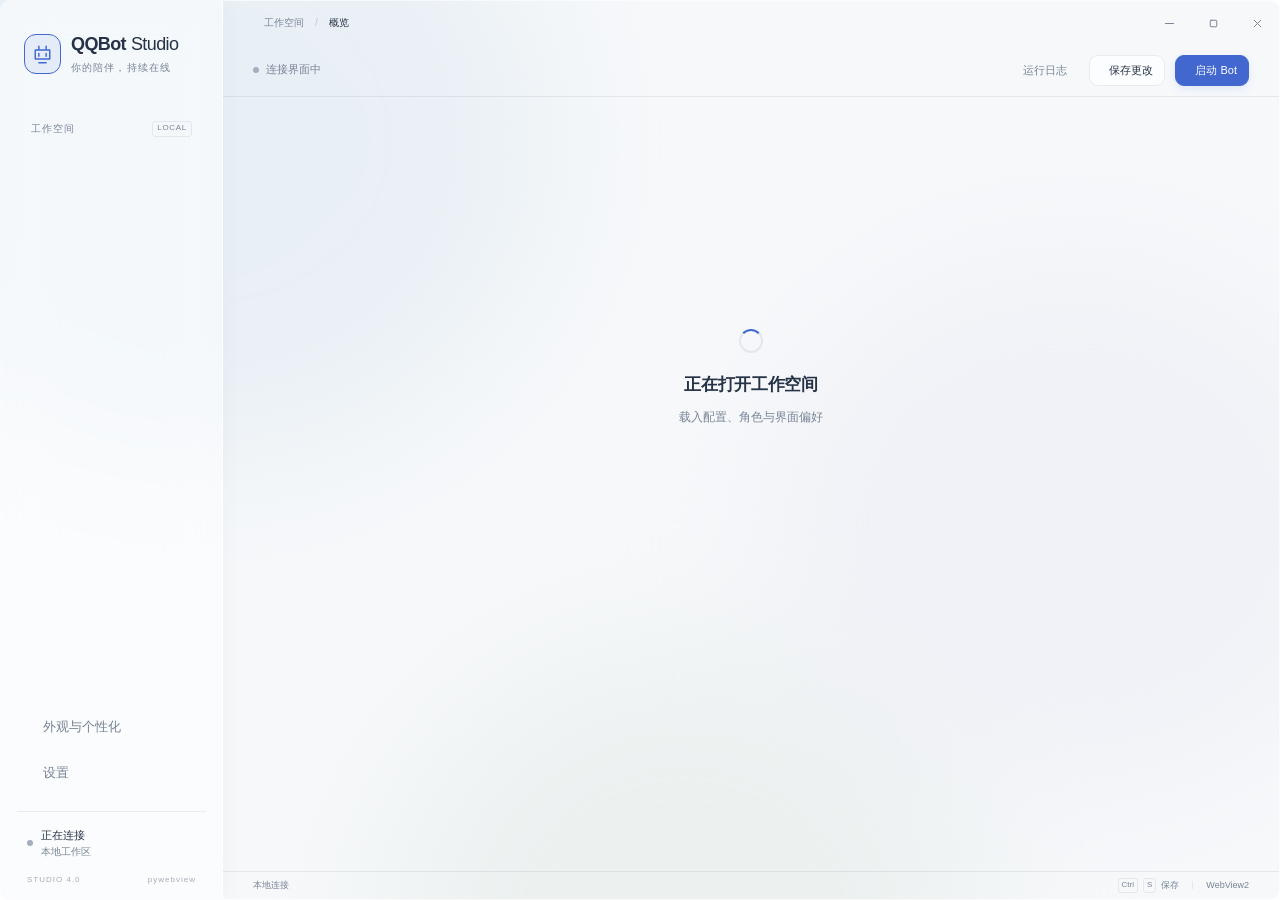
<file: ui/web/index.html>
<!doctype html>
<html lang="zh-CN" data-theme="light">
  <head>
    <meta charset="utf-8" />
    <meta name="viewport" content="width=device-width, initial-scale=1" />
    <meta
      http-equiv="Content-Security-Policy"
      content="default-src 'self' data: blob:; script-src 'self' 'unsafe-eval' 'unsafe-inline'; style-src 'self' 'unsafe-inline'; img-src 'self' data: blob:; connect-src 'self'; object-src 'none'; frame-src 'none'; base-uri 'self'"
    />
    <title>QQBot Studio</title>
    <link rel="stylesheet" href="studio.css?v=20261117-speech-settings" />
    <script defer src="voice_training.js?v=20261117-speech-settings"></script>
    <script defer src="broadcast.js?v=20261117-speech-settings"></script>
    <script defer src="conversations.js?v=20261117-speech-settings"></script>
    <script defer src="studio.js?v=20261117-speech-settings"></script>
  </head>
  <body>
    <div class="ambient ambient-one" aria-hidden="true"></div>
    <div class="ambient ambient-two" aria-hidden="true"></div>
    <div class="ambient ambient-three" aria-hidden="true"></div>
    <div class="shell">
      <aside class="sidebar glass">
        <div class="brand pywebview-drag-region">
          <div class="brand-mark" aria-hidden="true">
            <svg viewBox="0 0 32 32">
              <path d="M8 11h16v10H8zM12 7v4m8-4v4M12 15v3m8-3v3M12 25h8" />
            </svg>
          </div>
          <div>
            <strong>QQBot<span>Studio</span></strong
            ><small>你的陪伴，持续在线</small>
          </div>
        </div>
        <div class="workspace-label">工作空间 <span>LOCAL</span></div>
        <nav id="navigation" aria-label="主导航"></nav>
        <div class="sidebar-bottom">
          <button class="nav-item" data-page="appearance">
            <span data-icon="palette"></span><span>外观与个性化</span>
          </button>
          <button class="nav-item" data-page="settings">
            <span data-icon="settings"></span><span>设置</span>
          </button>
          <div class="workspace-card">
            <span class="status-dot"></span>
            <div>
              <strong id="side-status">正在连接</strong
              ><small id="workspace-name">本地工作区</small>
            </div>
            <button
              class="icon-button"
              data-action="reload"
              title="重新载入配置"
              aria-label="重新载入配置"
            >
              <span data-icon="refresh"></span>
            </button>
          </div>
          <div class="sidebar-foot">
            <span>STUDIO 4.0</span><span>pywebview</span>
          </div>
        </div>
      </aside>
      <div class="main-shell">
        <header class="titlebar pywebview-drag-region">
          <div class="breadcrumb">
            <span data-icon="grid"></span><span>工作空间</span
            ><span class="slash">/</span><strong id="breadcrumb">概览</strong>
          </div>
          <div class="window-controls">
            <button data-window="minimize" aria-label="最小化" title="最小化">
              <svg viewBox="0 0 16 16"><path d="M3 8h10" /></svg></button
            ><button
              data-window="maximize"
              aria-label="最大化或还原"
              title="最大化或还原"
            >
              <svg viewBox="0 0 16 16">
                <rect x="4" y="4" width="8" height="8" rx="1" />
              </svg></button
            ><button
              class="window-close"
              data-window="close"
              aria-label="关闭"
              title="关闭"
            >
              <svg viewBox="0 0 16 16"><path d="m4 4 8 8M12 4l-8 8" /></svg>
            </button>
          </div>
        </header>
        <div class="toolbar">
          <div class="connection-pill">
            <span class="status-dot"></span
            ><span id="top-status">连接界面中</span>
          </div>
          <div class="toolbar-actions">
            <span id="dirty-indicator" hidden>有未保存的更改</span
            ><button class="button small ghost" data-page="logs">
              <span data-icon="terminal"></span>运行日志</button
            ><button
              class="button small"
              id="save-global"
              data-action="save-config"
            >
              <span data-icon="check"></span>保存更改</button
            ><button
              class="button small primary"
              id="start-button"
              data-action="start"
            >
              <span data-icon="play"></span>启动 Bot
            </button>
          </div>
        </div>
        <main id="main-content" tabindex="-1">
          <div class="loading">
            <div class="loader"></div>
            <h2>正在打开工作空间</h2>
            <p>载入配置、角色与界面偏好</p>
          </div>
        </main>
        <footer class="statusbar">
          <span id="footer-state">本地连接</span
          ><span
            ><kbd>Ctrl</kbd> <kbd>S</kbd> 保存 <i></i
            ><span id="footer-engine">WebView2</span></span
          >
        </footer>
      </div>
    </div>
    <div id="toast-region" aria-live="polite"></div>
    <dialog id="dialog">
      <form method="dialog">
        <div id="dialog-body"></div>
        <div class="dialog-actions">
          <button class="button" value="cancel">取消</button
          ><button class="button primary" id="dialog-confirm" value="confirm">
            确定
          </button>
        </div>
      </form>
    </dialog>
  </body>
</html>
</file>
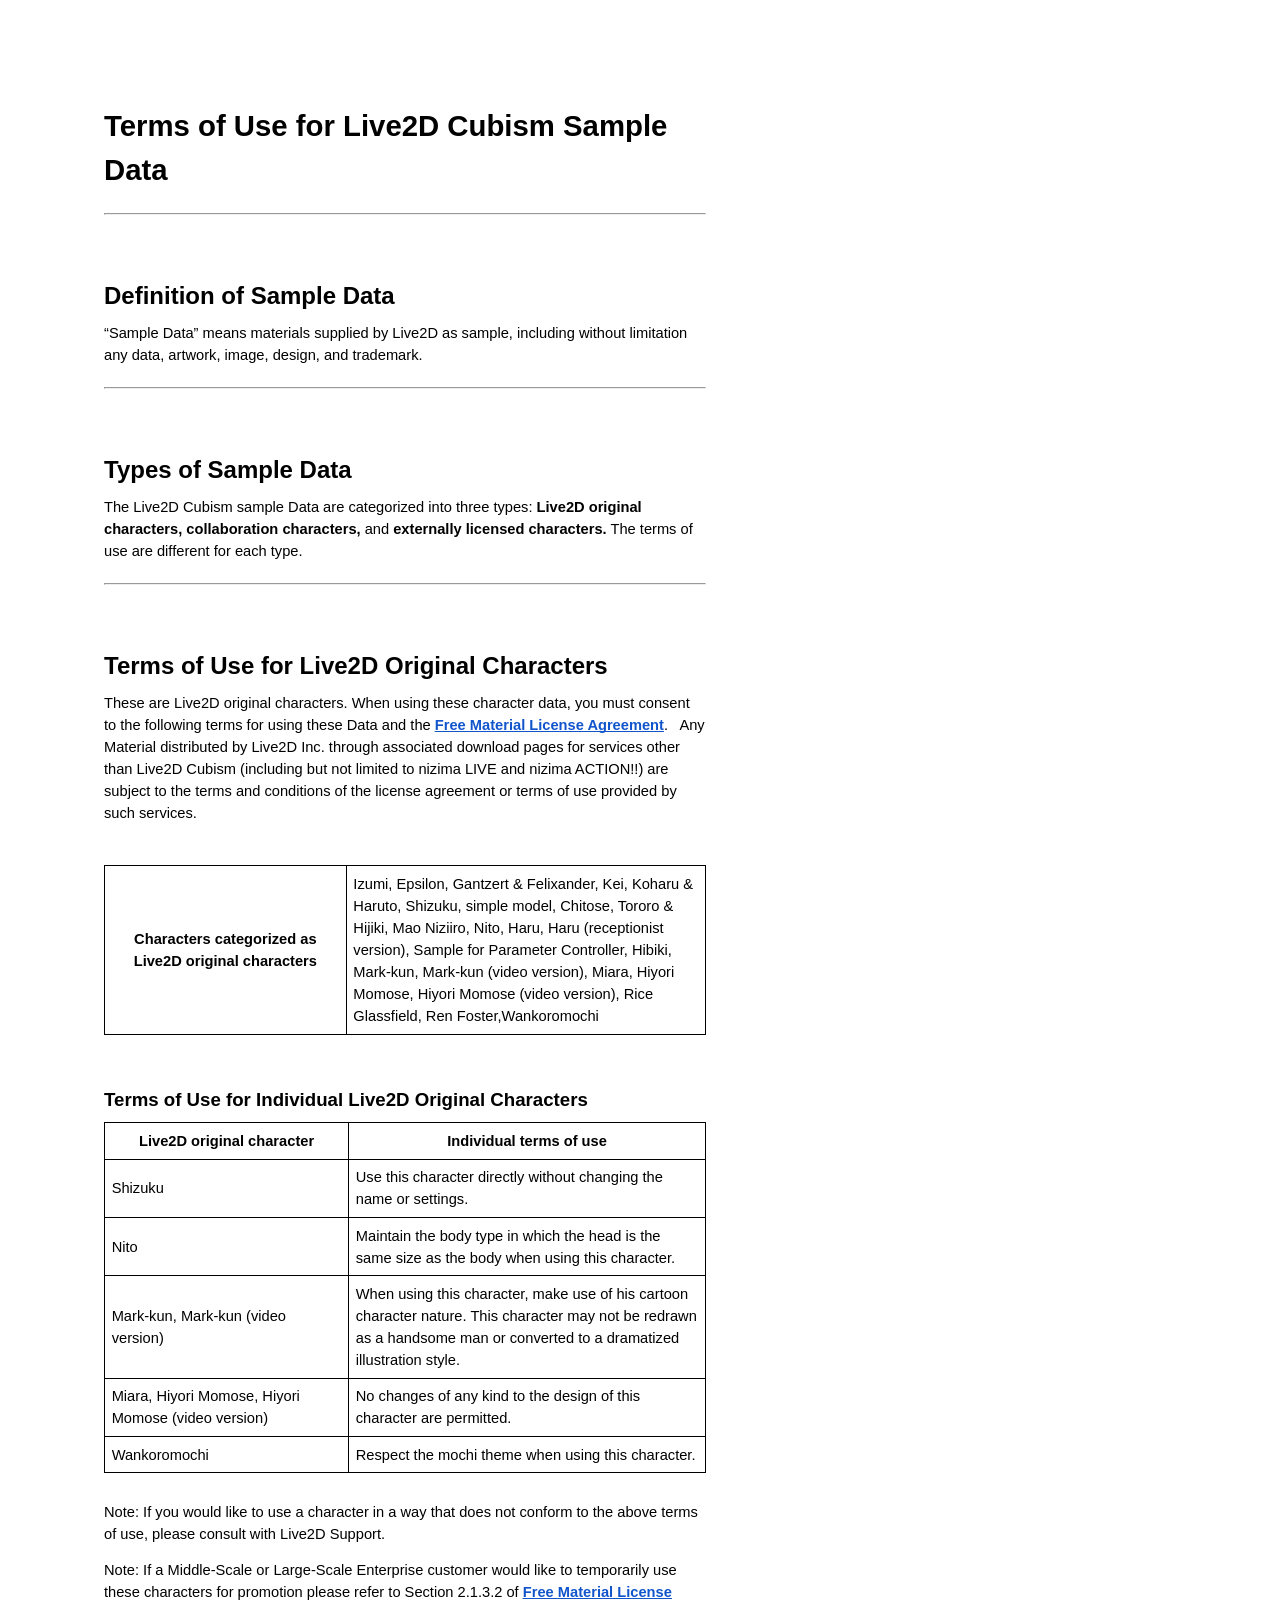
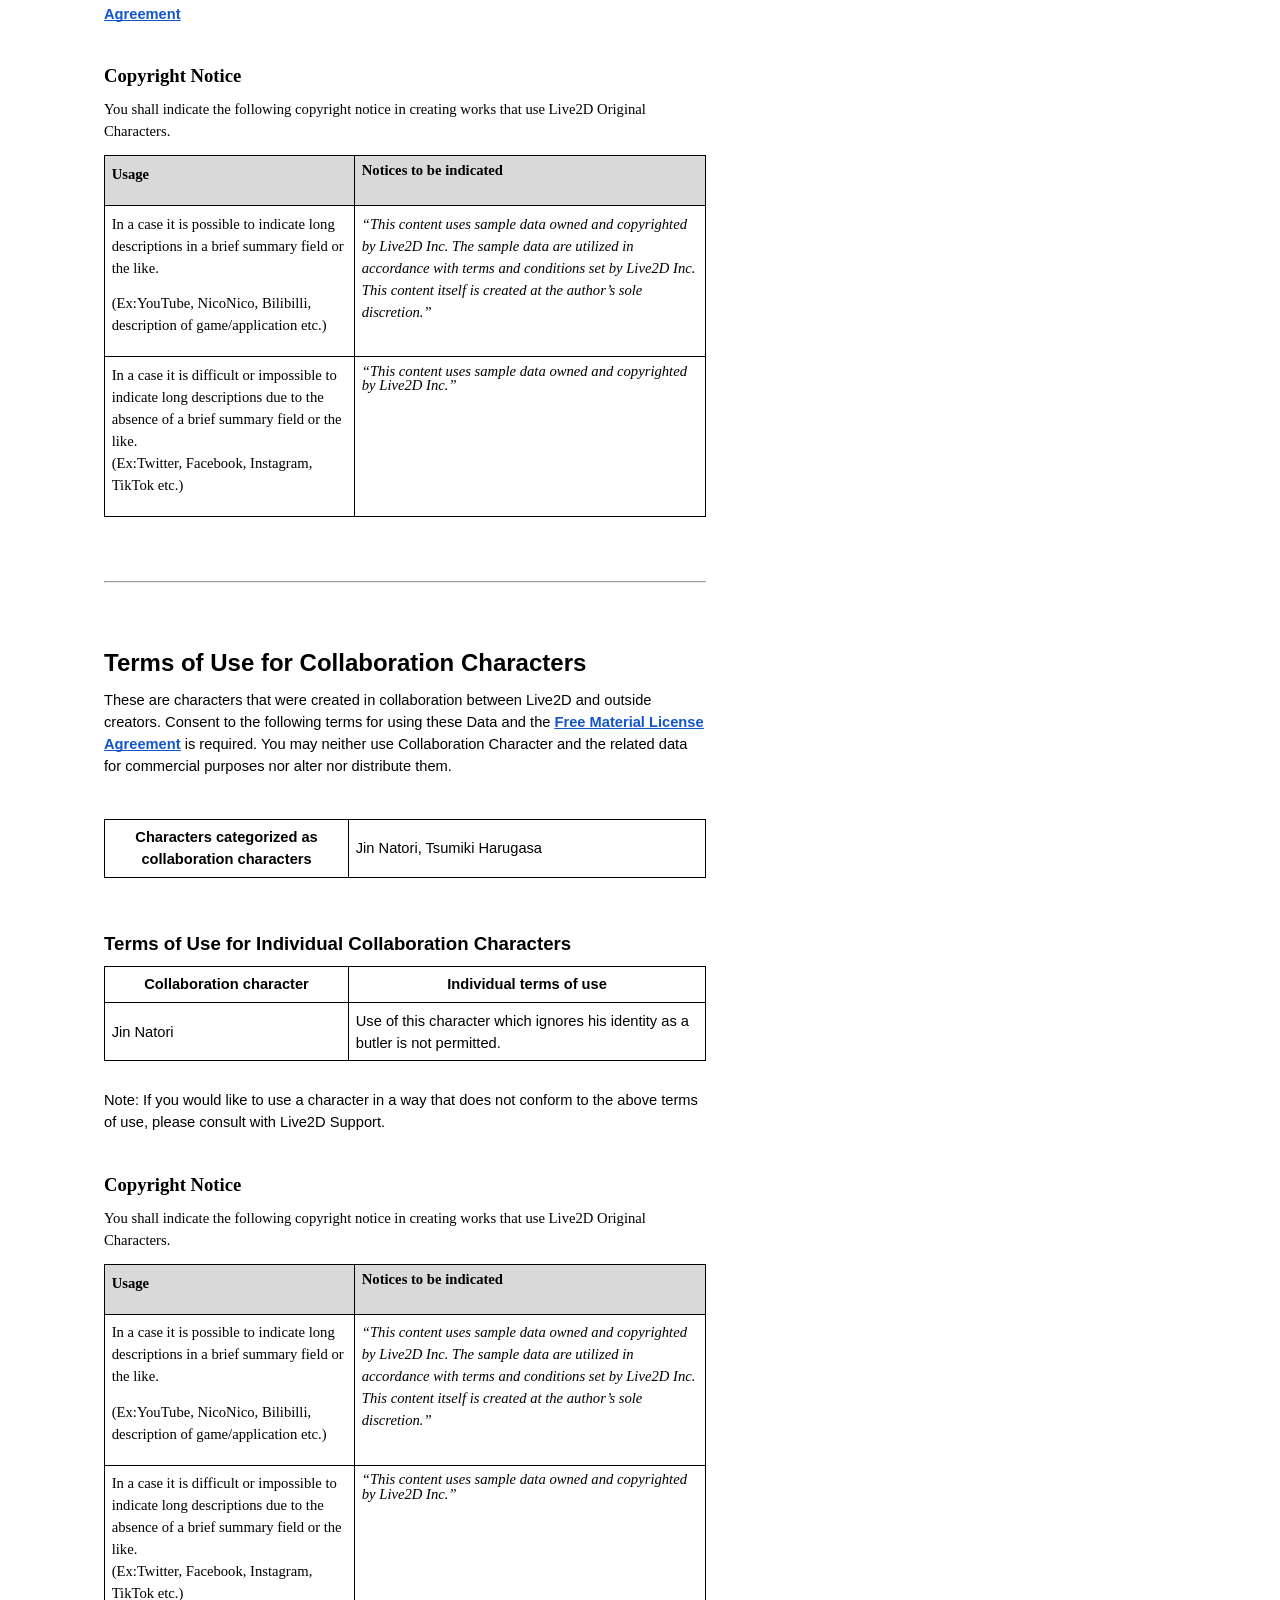
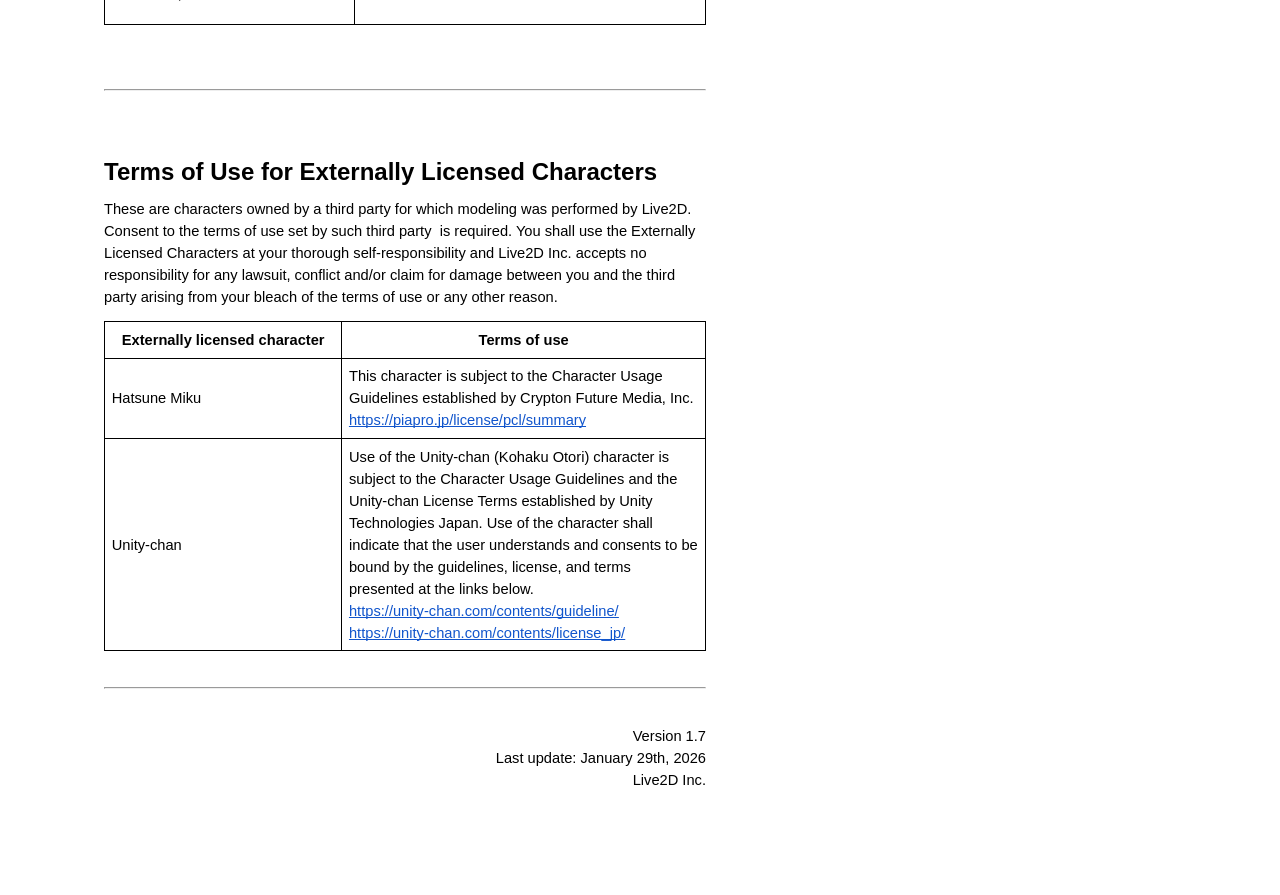
<file: ui/web/vtuber_assets/licenses/Live2D-Sample-Model-Terms.html>
<html><head><meta content="text/html; charset=UTF-8" http-equiv="content-type"><style type="text/css">ol{margin:0;padding:0}table td,table th{padding:0}.c20{border-right-style:solid;padding:5pt 5pt 5pt 5pt;border-bottom-color:#000000;border-top-width:1pt;border-right-width:1pt;border-left-color:#000000;vertical-align:top;border-right-color:#000000;border-left-width:1pt;border-top-style:solid;background-color:#d9d9d9;border-left-style:solid;border-bottom-width:1pt;width:266.2pt;border-top-color:#000000;border-bottom-style:solid}.c34{border-right-style:solid;padding:5pt 5pt 5pt 5pt;border-bottom-color:#000000;border-top-width:1pt;border-right-width:1pt;border-left-color:#000000;vertical-align:top;border-right-color:#000000;border-left-width:1pt;border-top-style:solid;border-left-style:solid;border-bottom-width:1pt;width:270.8pt;border-top-color:#000000;border-bottom-style:solid}.c4{border-right-style:solid;padding:5pt 5pt 5pt 5pt;border-bottom-color:#000000;border-top-width:1pt;border-right-width:1pt;border-left-color:#000000;vertical-align:middle;border-right-color:#000000;border-left-width:1pt;border-top-style:solid;border-left-style:solid;border-bottom-width:1pt;width:179.2pt;border-top-color:#000000;border-bottom-style:solid}.c14{border-right-style:solid;padding:5pt 5pt 5pt 5pt;border-bottom-color:#000000;border-top-width:1pt;border-right-width:1pt;border-left-color:#000000;vertical-align:middle;border-right-color:#000000;border-left-width:1pt;border-top-style:solid;border-left-style:solid;border-bottom-width:1pt;width:270.8pt;border-top-color:#000000;border-bottom-style:solid}.c27{border-right-style:solid;padding:5pt 5pt 5pt 5pt;border-bottom-color:#000000;border-top-width:1pt;border-right-width:1pt;border-left-color:#000000;vertical-align:top;border-right-color:#000000;border-left-width:1pt;border-top-style:solid;border-left-style:solid;border-bottom-width:1pt;width:183.8pt;border-top-color:#000000;border-bottom-style:solid}.c24{border-right-style:solid;padding:5pt 5pt 5pt 5pt;border-bottom-color:#000000;border-top-width:1pt;border-right-width:1pt;border-left-color:#000000;vertical-align:top;border-right-color:#000000;border-left-width:1pt;border-top-style:solid;border-left-style:solid;border-bottom-width:1pt;width:266.2pt;border-top-color:#000000;border-bottom-style:solid}.c6{color:#000000;font-weight:400;text-decoration:none;vertical-align:baseline;font-size:11pt;font-family:"Arial";font-style:normal}.c2{padding-top:0pt;padding-bottom:10pt;line-height:1.5;orphans:2;widows:2;text-align:left;height:11pt}.c8{color:#000000;font-weight:700;text-decoration:none;vertical-align:baseline;font-size:18pt;font-family:"Arial";font-style:normal}.c26{color:#000000;font-weight:700;text-decoration:none;vertical-align:baseline;font-size:22pt;font-family:"Arial";font-style:normal}.c18{padding-top:18pt;padding-bottom:6pt;line-height:1.5;page-break-after:avoid;orphans:2;widows:2;text-align:left}.c9{color:#000000;font-weight:700;text-decoration:none;vertical-align:baseline;font-size:14pt;font-family:"Meiryo";font-style:normal}.c17{padding-top:20pt;padding-bottom:6pt;line-height:1.5;page-break-after:avoid;orphans:2;widows:2;text-align:left}.c5{color:#000000;font-weight:400;text-decoration:none;vertical-align:baseline;font-size:11pt;font-family:"Meiryo";font-style:normal}.c3{color:#000000;font-weight:700;text-decoration:none;vertical-align:baseline;font-size:11pt;font-family:"Arial";font-style:normal}.c21{color:#000000;font-weight:400;text-decoration:none;vertical-align:baseline;font-size:11pt;font-family:"Meiryo";font-style:italic}.c25{color:#000000;font-weight:700;text-decoration:none;vertical-align:baseline;font-size:14pt;font-family:"Arial";font-style:normal}.c7{padding-top:0pt;padding-bottom:0pt;line-height:1.5;orphans:2;widows:2;text-align:center}.c30{color:#000000;text-decoration:none;vertical-align:baseline;font-size:11pt;font-family:"Meiryo";font-style:normal}.c33{padding-top:0pt;padding-bottom:0pt;line-height:1.5;orphans:2;widows:2;text-align:right}.c1{padding-top:0pt;padding-bottom:0pt;line-height:1.5;orphans:2;widows:2;text-align:left}.c13{padding-top:0pt;padding-bottom:10pt;line-height:1.5;orphans:2;widows:2;text-align:left}.c10{padding-top:0pt;padding-bottom:10pt;line-height:1.0;orphans:2;widows:2;text-align:left}.c28{padding-top:0pt;padding-bottom:0pt;line-height:1.0;text-align:left}.c19{text-decoration-skip-ink:none;-webkit-text-decoration-skip:none;color:#1155cc;text-decoration:underline}.c0{border-spacing:0;border-collapse:collapse;margin-right:auto}.c36{background-color:#ffffff;max-width:451.5pt;padding:72pt 72pt 72pt 72pt}.c32{color:#000000;font-size:18pt}.c22{color:inherit;text-decoration:inherit}.c12{height:92.2pt}.c35{page-break-after:avoid}.c31{background-color:#d9d9d9}.c11{height:11pt}.c16{height:79.5pt}.c29{font-weight:700}.c23{height:0pt}.c15{height:26.7pt}.title{padding-top:0pt;color:#17365d;font-size:26pt;padding-bottom:15pt;font-family:"Arial";line-height:1.1500000000000001;orphans:2;widows:2;text-align:left}.subtitle{padding-top:0pt;color:#4f81bd;font-size:12pt;padding-bottom:10pt;font-family:"Arial";line-height:1.1500000000000001;font-style:italic;orphans:2;widows:2;text-align:left}li{color:#000000;font-size:11pt;font-family:"Arial"}p{margin:0;color:#000000;font-size:11pt;font-family:"Arial"}h1{padding-top:24pt;color:#345a8a;font-weight:700;font-size:16pt;padding-bottom:10pt;font-family:"Arial";line-height:1.1500000000000001;orphans:2;widows:2;text-align:left}h2{padding-top:10pt;color:#4f81bd;font-weight:700;font-size:13pt;padding-bottom:10pt;font-family:"Arial";line-height:1.1500000000000001;orphans:2;widows:2;text-align:left}h3{padding-top:10pt;color:#4f81bd;font-weight:700;font-size:12pt;padding-bottom:10pt;font-family:"Arial";line-height:1.1500000000000001;orphans:2;widows:2;text-align:left}h4{padding-top:14pt;color:#666666;font-size:12pt;padding-bottom:4pt;font-family:"Arial";line-height:1.1500000000000001;page-break-after:avoid;orphans:2;widows:2;text-align:left}h5{padding-top:12pt;color:#666666;font-size:11pt;padding-bottom:4pt;font-family:"Arial";line-height:1.1500000000000001;page-break-after:avoid;orphans:2;widows:2;text-align:left}h6{padding-top:12pt;color:#666666;font-size:11pt;padding-bottom:4pt;font-family:"Arial";line-height:1.1500000000000001;page-break-after:avoid;font-style:italic;orphans:2;widows:2;text-align:left}</style></head><body class="c36 doc-content"><p class="c13 c35" id="h.gjdgxs"><span class="c26">Terms of Use for Live2D Cubism Sample Data</span></p><hr><p class="c2"><span class="c6"></span></p><p class="c17" id="h.30j0zll"><span class="c8">Definition of Sample Data</span></p><p class="c13"><span class="c6">&ldquo;Sample Data&rdquo; means materials supplied by Live2D as sample, including without limitation any data, artwork, image, design, and trademark.</span></p><hr><p class="c2"><span class="c6"></span></p><p class="c17" id="h.1fob9te"><span class="c8">Types of Sample Data</span></p><p class="c13"><span>The Live2D Cubism sample Data are categorized into three types: </span><span class="c29">Live2D original characters, collaboration characters,</span><span>&nbsp;and </span><span class="c29">externally licensed characters.</span><span class="c6">&nbsp;The terms of use are different for each type.</span></p><hr><p class="c2"><span class="c6"></span></p><p class="c17" id="h.3znysh7"><span class="c29 c32">Terms of Use for Live2D Original Characters</span></p><p class="c13"><span>These are Live2D original characters. When using these character data, you must consent to the following terms for using these Data and the </span><span class="c19 c29"><a class="c22" href="https://www.google.com/url?q=https://www.live2d.jp/en/terms/live2d-free-material-license-agreement/&amp;sa=D&amp;source=editors&amp;ust=1770024520905673&amp;usg=AOvVaw0oKbka5jDAQLIIzzH-Bt4-">Free Material License Agreement</a></span><span class="c6">. &nbsp; Any Material distributed by Live2D Inc. through associated download pages for services other than Live2D Cubism (including but not limited to nizima LIVE and nizima ACTION!!) are subject to the terms and conditions of the license agreement or terms of use provided by such services.</span></p><p class="c2"><span class="c6"></span></p><table class="c0"><tr class="c23"><td class="c4" colspan="1" rowspan="1"><p class="c7"><span class="c3">Characters categorized as Live2D original characters</span></p></td><td class="c34" colspan="1" rowspan="1"><p class="c1"><span class="c6">Izumi, Epsilon, Gantzert &amp; Felixander, Kei, Koharu &amp; Haruto, Shizuku, simple model, Chitose, Tororo &amp; Hijiki, Mao Niziiro, Nito, Haru, Haru (receptionist version), Sample for Parameter Controller, Hibiki, Mark-kun, Mark-kun (video version), Miara, Hiyori Momose, Hiyori Momose (video version), Rice Glassfield, Ren Foster,Wankoromochi</span></p></td></tr></table><p class="c2"><span class="c6"></span></p><p class="c18" id="h.2et92p0"><span class="c25">Terms of Use for Individual Live2D Original Characters</span></p><table class="c0"><tr class="c23"><td class="c4" colspan="1" rowspan="1"><p class="c7"><span class="c3">Live2D original character</span></p></td><td class="c14" colspan="1" rowspan="1"><p class="c7"><span class="c3">Individual terms of use</span></p></td></tr><tr class="c23"><td class="c4" colspan="1" rowspan="1"><p class="c1"><span class="c6">Shizuku</span></p></td><td class="c14" colspan="1" rowspan="1"><p class="c1"><span class="c6">Use this character directly without changing the name or settings.</span></p></td></tr><tr class="c23"><td class="c4" colspan="1" rowspan="1"><p class="c1"><span class="c6">Nito</span></p></td><td class="c14" colspan="1" rowspan="1"><p class="c1"><span class="c6">Maintain the body type in which the head is the same size as the body when using this character.</span></p></td></tr><tr class="c23"><td class="c4" colspan="1" rowspan="1"><p class="c1"><span class="c6">Mark-kun, Mark-kun (video version)</span></p></td><td class="c14" colspan="1" rowspan="1"><p class="c1"><span class="c6">When using this character, make use of his cartoon character nature. This character may not be redrawn as a handsome man or converted to a dramatized illustration style.</span></p></td></tr><tr class="c23"><td class="c4" colspan="1" rowspan="1"><p class="c1"><span class="c6">Miara, Hiyori Momose, Hiyori Momose (video version)</span></p></td><td class="c14" colspan="1" rowspan="1"><p class="c1"><span class="c6">No changes of any kind to the design of this character are permitted.</span></p></td></tr><tr class="c23"><td class="c4" colspan="1" rowspan="1"><p class="c1"><span class="c6">Wankoromochi</span></p></td><td class="c14" colspan="1" rowspan="1"><p class="c1"><span class="c6">Respect the mochi theme when using this character.</span></p></td></tr></table><p class="c2"><span class="c6"></span></p><p class="c13"><span class="c6">Note: If you would like to use a character in a way that does not conform to the above terms of use, please consult with Live2D Support.</span></p><p class="c13"><span>Note: If a Middle-Scale or Large-Scale Enterprise customer would like to temporarily use these characters for promotion please refer to Section 2.1.3.2 of </span><span class="c19 c29"><a class="c22" href="https://www.google.com/url?q=https://www.live2d.jp/en/terms/live2d-free-material-license-agreement/&amp;sa=D&amp;source=editors&amp;ust=1770024520910600&amp;usg=AOvVaw0aIrp2dmFhd-8FL8nOupbZ">Free Material License Agreement</a></span></p><p class="c18"><span class="c9">Copyright Notice</span></p><p class="c13"><span class="c5">You shall indicate the following copyright notice in creating works that use Live2D Original Characters.</span></p><table class="c0"><tr class="c15"><td class="c27 c31" colspan="1" rowspan="1"><p class="c13"><span class="c30 c29">Usage</span></p></td><td class="c20" colspan="1" rowspan="1"><p class="c28"><span class="c30 c29">Notices to be indicated</span></p></td></tr><tr class="c12"><td class="c27" colspan="1" rowspan="1"><p class="c13"><span class="c5">In a case it is possible to indicate long descriptions in a brief summary field or the like.</span></p><p class="c13"><span class="c5">(Ex:YouTube, NicoNico, Bilibilli, description of game/application etc.)</span></p></td><td class="c24" colspan="1" rowspan="1"><p class="c13"><span class="c21">&ldquo;This content uses sample data owned and copyrighted by Live2D Inc. The sample data are utilized in accordance with terms and conditions set by Live2D Inc. This content itself is created at the author&rsquo;s sole discretion.&rdquo;</span></p></td></tr><tr class="c16"><td class="c27" colspan="1" rowspan="1"><p class="c13"><span class="c5">In a case it is difficult or impossible to indicate long descriptions due to the absence of a brief summary field or the like.<br>(Ex:Twitter, Facebook, Instagram, TikTok etc.)</span></p></td><td class="c24" colspan="1" rowspan="1"><p class="c10"><span class="c21">&ldquo;This content uses sample data owned and copyrighted by Live2D Inc.&rdquo;</span></p><p class="c10 c11"><span class="c21"></span></p></td></tr></table><p class="c2"><span class="c5"></span></p><p class="c2"><span class="c6"></span></p><hr><p class="c2"><span class="c6"></span></p><p class="c17" id="h.tyjcwt"><span class="c8">Terms of Use for Collaboration Characters</span></p><p class="c13"><span>These are characters that were created in collaboration between Live2D and outside creators. Consent to the following terms for using these Data and the </span><span class="c19 c29"><a class="c22" href="https://www.google.com/url?q=https://www.live2d.jp/en/terms/live2d-free-material-license-agreement/&amp;sa=D&amp;source=editors&amp;ust=1770024520913762&amp;usg=AOvVaw0viPZbAoqJVR3WF-fZrMZl">Free Material License Agreement</a></span><span class="c6">&nbsp;is required. You may neither use Collaboration Character and the related data for commercial purposes nor alter nor distribute them.</span></p><p class="c2"><span class="c6"></span></p><table class="c0"><tr class="c23"><td class="c4" colspan="1" rowspan="1"><p class="c7"><span class="c3">Characters categorized as collaboration characters</span></p></td><td class="c14" colspan="1" rowspan="1"><p class="c1"><span class="c6">Jin Natori, Tsumiki Harugasa</span></p></td></tr></table><p class="c2"><span class="c6"></span></p><p class="c18" id="h.3dy6vkm"><span class="c25">Terms of Use for Individual Collaboration Characters</span></p><table class="c0"><tr class="c23"><td class="c4" colspan="1" rowspan="1"><p class="c7"><span class="c3">Collaboration character</span></p></td><td class="c14" colspan="1" rowspan="1"><p class="c7"><span class="c3">Individual terms of use</span></p></td></tr><tr class="c23"><td class="c4" colspan="1" rowspan="1"><p class="c1"><span>Jin Natori</span></p></td><td class="c14" colspan="1" rowspan="1"><p class="c1"><span class="c6">Use of this character which ignores his identity as a butler is not permitted.</span></p></td></tr></table><p class="c2"><span class="c6"></span></p><p class="c13"><span class="c6">Note: If you would like to use a character in a way that does not conform to the above terms of use, please consult with Live2D Support.</span></p><p class="c18"><span class="c9">Copyright Notice</span></p><p class="c13"><span class="c5">You shall indicate the following copyright notice in creating works that use Live2D Original Characters.</span></p><table class="c0"><tr class="c15"><td class="c27 c31" colspan="1" rowspan="1"><p class="c13"><span class="c29 c30">Usage</span></p></td><td class="c20" colspan="1" rowspan="1"><p class="c28"><span class="c30 c29">Notices to be indicated</span></p></td></tr><tr class="c12"><td class="c27" colspan="1" rowspan="1"><p class="c13"><span class="c5">In a case it is possible to indicate long descriptions in a brief summary field or the like.</span></p><p class="c13"><span class="c5">(Ex:YouTube, NicoNico, Bilibilli, description of game/application etc.)</span></p></td><td class="c24" colspan="1" rowspan="1"><p class="c13"><span class="c21">&ldquo;This content uses sample data owned and copyrighted by Live2D Inc. The sample data are utilized in accordance with terms and conditions set by Live2D Inc. This content itself is created at the author&rsquo;s sole discretion.&rdquo;</span></p></td></tr><tr class="c16"><td class="c27" colspan="1" rowspan="1"><p class="c13"><span class="c5">In a case it is difficult or impossible to indicate long descriptions due to the absence of a brief summary field or the like.<br>(Ex:Twitter, Facebook, Instagram, TikTok etc.)</span></p></td><td class="c24" colspan="1" rowspan="1"><p class="c10"><span class="c21">&ldquo;This content uses sample data owned and copyrighted by Live2D Inc.&rdquo;</span></p><p class="c10 c11"><span class="c21"></span></p></td></tr></table><p class="c2"><span class="c5"></span></p><p class="c2"><span class="c6"></span></p><hr><p class="c2"><span class="c6"></span></p><p class="c17" id="h.1t3h5sf"><span class="c8">Terms of Use for Externally Licensed Characters</span></p><p class="c13"><span class="c6">These are characters owned by a third party for which modeling was performed by Live2D. Consent to the terms of use set by such third party &nbsp;is required. You shall use the Externally Licensed Characters at your thorough self-responsibility and Live2D Inc. accepts no responsibility for any lawsuit, conflict and/or claim for damage between you and the third party arising from your bleach of the terms of use or any other reason.</span></p><table class="c0"><tr class="c23"><td class="c4" colspan="1" rowspan="1"><p class="c7"><span class="c3">Externally licensed character</span></p></td><td class="c14" colspan="1" rowspan="1"><p class="c7"><span class="c3">Terms of use</span></p></td></tr><tr class="c23"><td class="c4" colspan="1" rowspan="1"><p class="c1"><span class="c6">Hatsune Miku</span></p></td><td class="c14" colspan="1" rowspan="1"><p class="c1"><span class="c6">This character is subject to the Character Usage Guidelines established by Crypton Future Media, Inc.</span></p><p class="c1"><span class="c19"><a class="c22" href="https://www.google.com/url?q=https://piapro.jp/license/pcl/summary&amp;sa=D&amp;source=editors&amp;ust=1770024520919781&amp;usg=AOvVaw0iWA2vs6LjnkVBbeVO4ymP">https://piapro.jp/license/pcl/summary</a></span></p></td></tr><tr class="c23"><td class="c4" colspan="1" rowspan="1"><p class="c1"><span class="c6">Unity-chan</span></p></td><td class="c14" colspan="1" rowspan="1"><p class="c1"><span class="c6">Use of the Unity-chan (Kohaku Otori) character is subject to the Character Usage Guidelines and the Unity-chan License Terms established by Unity Technologies Japan. Use of the character shall indicate that the user understands and consents to be bound by the guidelines, license, and terms presented at the links below.</span></p><p class="c1"><span class="c19"><a class="c22" href="https://www.google.com/url?q=https://unity-chan.com/contents/guideline/&amp;sa=D&amp;source=editors&amp;ust=1770024520920776&amp;usg=AOvVaw1kOyUUEW5lVTY8-aaqdnMH">https://unity-chan.com/contents/guideline/</a></span></p><p class="c1"><span class="c19"><a class="c22" href="https://www.google.com/url?q=https://unity-chan.com/contents/license_jp/&amp;sa=D&amp;source=editors&amp;ust=1770024520921088&amp;usg=AOvVaw2clyDug8UMhgoRgYSeM7SU">https://unity-chan.com/contents/license_jp/</a></span></p></td></tr></table><p class="c2"><span class="c6"></span></p><hr><p class="c2"><span class="c6"></span></p><p class="c33"><span class="c6">Version 1.7</span></p><p class="c33"><span class="c6">Last update: January 29th, 2026</span></p><p class="c33"><span class="c6">Live2D Inc.</span></p></body></html>
</file>
<file: ui/web/studio.css>
@charset "UTF-8";
.voice-preview audio {
  width: 100%;
  border-radius: 12px;
}
.voice-transcript {
  white-space: pre-wrap;
  overflow-wrap: anywhere;
  line-height: 1.9;
  font: inherit;
  color: var(--muted);
}
.voice-path {
  max-width: 250px;
  overflow-wrap: anywhere;
  font-size: 0.8rem;
}
:root {
  color-scheme: light;
  --accent: #4268cf;
  --accent-rgb: 66, 104, 207;
  --bg: #eef1f5;
  --ink: #263245;
  --muted: #788495;
  --line: rgba(73, 91, 120, 0.1);
  --surface: 255, 255, 255;
  --panel: rgba(var(--surface), var(--density, 0.78));
  --inset: #f2f4f8;
  --shadow: 0 5px 24px rgba(47, 63, 89, 0.035);
  --radius: 18px;
  --font-size: 14px;
  --blur: 24px;
  --density: 0.78;
  --soft-accent: rgba(var(--accent-rgb), 0.085);
}
* {
  box-sizing: border-box;
}
html,
body {
  margin: 0;
  height: 100%;
  overflow: hidden;
  background: transparent;
}
body {
  font-family:
    "Segoe UI Variable", "Microsoft YaHei UI", "Microsoft YaHei", sans-serif;
  font-size: var(--font-size);
  color: var(--ink);
  line-height: 1.6;
  -webkit-font-smoothing: antialiased;
}
button,
input,
textarea,
select {
  font: inherit;
}
button {
  cursor: pointer;
}
button,
input,
textarea,
select,
a {
  -webkit-app-region: no-drag;
}
button {
  color: inherit;
}
button:disabled {
  opacity: 0.45;
  cursor: not-allowed;
}
button:focus-visible,
a:focus-visible,
input:focus-visible,
textarea:focus-visible,
select:focus-visible {
  outline: 3px solid rgba(var(--accent-rgb), 0.28);
  outline-offset: 3px;
}
input,
textarea,
select {
  min-width: 0;
  max-width: 100%;
  border: 1px solid var(--line);
  border-radius: 9px;
  background: rgba(var(--surface), 0.6);
  color: var(--ink);
  padding: 9px 12px;
  transition:
    border-color 0.15s,
    box-shadow 0.15s;
}
input:focus,
textarea:focus,
select:focus {
  outline: none;
  border-color: rgba(var(--accent-rgb), 0.55);
  box-shadow: 0 0 0 3px var(--soft-accent);
}
textarea {
  resize: vertical;
  min-height: 96px;
  line-height: 1.8;
}
textarea.code {
  font-family: Consolas, "Microsoft YaHei UI", monospace;
  font-size: 0.85714rem;
}
input[type="checkbox"] {
  accent-color: var(--accent);
}
input[type="range"] {
  accent-color: var(--accent);
  padding: 0;
  border: 0;
  box-shadow: none;
  background: none;
  cursor: pointer;
}
svg {
  width: 20px;
  height: 20px;
  fill: none;
  stroke: currentColor;
  stroke-width: 1.7;
  stroke-linecap: round;
  stroke-linejoin: round;
  vertical-align: middle;
  flex-shrink: 0;
}
p,
h1,
h2,
h3,
h4 {
  margin: 0;
}
h1 {
  font-size: 2rem;
  font-weight: 650;
  letter-spacing: -0.9px;
  line-height: 1.35;
}
h2 {
  font-size: 1.21429rem;
  font-weight: 600;
  letter-spacing: -0.3px;
}
h3 {
  font-size: 1rem;
  font-weight: 600;
}
small,
.muted {
  color: var(--muted);
}
small {
  font-size: 0.78571rem;
}
::selection {
  background: rgba(var(--accent-rgb), 0.17);
}
::-webkit-scrollbar {
  width: 6px;
  height: 6px;
}
::-webkit-scrollbar-thumb {
  background: rgba(120, 135, 155, 0.24);
  border-radius: 8px;
}
::-webkit-scrollbar-track {
  background: transparent;
}
[hidden] {
  display: none !important;
}
.ambient {
  position: fixed;
  pointer-events: none;
  z-index: -1;
  filter: blur(70px);
  border-radius: 50%;
  opacity: 0.6;
}
.ambient-one {
  background: #d3e3ee;
  width: 700px;
  height: 640px;
  left: -150px;
  top: -180px;
}
.ambient-two {
  background: #ded9ed;
  width: 620px;
  height: 550px;
  right: -100px;
  top: 250px;
  opacity: 0.33;
}
.ambient-three {
  background: #dce6dd;
  width: 600px;
  height: 600px;
  left: 30%;
  bottom: -350px;
}
.shell {
  height: 100dvh;
  display: flex;
  background: rgba(238, 241, 245, 0.52);
  overflow: hidden;
  border: 1px solid rgba(255, 255, 255, 0.55);
  border-radius: 10px;
}
.glass {
  background: var(--panel);
  backdrop-filter: blur(var(--blur)) saturate(130%);
  -webkit-backdrop-filter: blur(var(--blur)) saturate(130%);
  border: 1px solid rgba(255, 255, 255, 0.58);
  box-shadow: var(--shadow);
}
.sidebar {
  width: 222px;
  flex-shrink: 0;
  display: flex;
  flex-direction: column;
  border: 0;
  border-right: 1px solid rgba(255, 255, 255, 0.75);
  background: rgba(var(--surface), calc(var(--density) * 0.69));
  padding: 0 16px;
  user-select: none;
}
.brand {
  height: 102px;
  display: flex;
  align-items: center;
  gap: 10px;
  padding: 4px 7px 0;
}
.brand-mark {
  width: 37px;
  height: 40px;
  display: flex;
  align-items: center;
  justify-content: center;
  border: 1.5px solid var(--accent);
  border-radius: 12px;
  color: var(--accent);
  background: var(--soft-accent);
}
.brand-mark svg {
  width: 29px;
  height: 29px;
  stroke-width: 1.6;
}
.brand strong {
  font-size: 1.28571rem;
  letter-spacing: -0.6px;
  display: block;
  font-weight: 650;
  line-height: 1.4;
}
.brand strong span {
  font-weight: 400;
  margin-left: 5px;
}
.brand small {
  display: block;
  font-size: 0.71429rem;
  letter-spacing: 1.1px;
  margin-top: 3px;
}
.workspace-label {
  font-size: 0.71429rem;
  color: var(--muted);
  padding: 18px 14px 11px;
  display: flex;
  justify-content: space-between;
  letter-spacing: 1px;
}
.workspace-label span {
  font-size: 0.57143rem;
  border: 1px solid var(--line);
  padding: 0 4px;
  border-radius: 3px;
  letter-spacing: 0.7px;
}
.nav-item {
  width: 100%;
  display: flex;
  align-items: center;
  gap: 12px;
  padding: 11px 14px;
  border: 0;
  background: transparent;
  border-radius: 10px;
  text-align: left;
  color: #778395;
  margin: 3px 0;
  transition:
    background 0.16s,
    color 0.16s;
  font-size: 0.92857rem;
  position: relative;
}
.nav-item svg {
  width: 18px;
  height: 18px;
  stroke-width: 1.6;
}
.nav-item:hover {
  background: rgba(var(--surface), 0.58);
  color: var(--ink);
}
.nav-item.active {
  color: var(--accent);
  background: var(--soft-accent);
  font-weight: 600;
}
.nav-item.active:before {
  position: absolute;
  content: "";
  height: 15px;
  width: 3px;
  border-radius: 4px;
  background: var(--accent);
  left: 0;
}
.nav-count {
  margin-left: auto;
  font-size: 0.71429rem;
  opacity: 0.7;
}
.sidebar-bottom {
  margin-top: auto;
  padding-top: 20px;
}
.workspace-card {
  padding: 15px 10px 14px;
  border-top: 1px solid var(--line);
  display: flex;
  gap: 8px;
  align-items: center;
  margin-top: 16px;
}
.workspace-card strong {
  font-weight: 500;
  font-size: 0.78571rem;
  display: block;
}
.workspace-card small {
  font-size: 0.71429rem;
  display: block;
  max-width: 118px;
  overflow: hidden;
  text-overflow: ellipsis;
  white-space: nowrap;
}
.workspace-card .icon-button {
  margin-left: auto;
}
.sidebar-foot {
  padding: 0 10px 12px;
  display: flex;
  justify-content: space-between;
  color: var(--muted);
  font-size: 0.57143rem;
  letter-spacing: 1px;
  opacity: 0.65;
}
.main-shell {
  display: flex;
  flex-direction: column;
  min-width: 0;
  flex: 1;
}
.titlebar {
  height: 43px;
  min-height: 43px;
  display: flex;
  align-items: center;
  justify-content: space-between;
  padding-left: 30px;
  user-select: none;
}
.breadcrumb {
  display: flex;
  align-items: center;
  gap: 11px;
  font-size: 0.71429rem;
  color: var(--muted);
}
.breadcrumb svg {
  width: 13px;
  height: 13px;
}
.breadcrumb strong {
  font-weight: 400;
  color: var(--ink);
}
.slash {
  opacity: 0.4;
}
.window-controls {
  height: 100%;
  display: flex;
}
.window-controls button {
  width: 44px;
  background: none;
  border: 0;
  color: var(--muted);
}
.window-controls button:hover {
  background: rgba(80, 100, 125, 0.08);
  color: var(--ink);
}
.window-controls .window-close:hover {
  background: #cf5555;
  color: #fff;
}
.window-controls svg {
  width: 13px;
  height: 13px;
  stroke-width: 1.2;
}
.toolbar {
  height: 53px;
  min-height: 53px;
  display: flex;
  align-items: center;
  padding: 0 30px;
  justify-content: space-between;
  border-bottom: 1px solid var(--line);
}
.toolbar-actions {
  display: flex;
  align-items: center;
  gap: 10px;
}
.connection-pill {
  display: flex;
  gap: 7px;
  align-items: center;
  font-size: 0.78571rem;
  color: var(--muted);
}
.status-dot {
  width: 6px;
  height: 6px;
  border-radius: 50%;
  background: #a4afbe;
  display: inline-block;
  flex-shrink: 0;
}
.running .status-dot {
  background: #48a080;
  box-shadow: 0 0 0 3px rgba(72, 160, 128, 0.1);
}
.stopping .status-dot {
  background: #d5a04a;
}
#dirty-indicator {
  font-size: 0.71429rem;
  color: #aa8243;
}
.button {
  display: inline-flex;
  align-items: center;
  justify-content: center;
  gap: 8px;
  border: 1px solid var(--line);
  border-radius: 9px;
  background: rgba(var(--surface), 0.65);
  padding: 9px 15px;
  line-height: 1.35;
  font-size: 0.85714rem;
  transition:
    background 0.15s,
    transform 0.15s,
    box-shadow 0.15s;
  white-space: nowrap;
  min-height: 36px;
}
.button svg {
  width: 15px;
  height: 15px;
}
.button:hover:not(:disabled) {
  background: rgba(var(--surface), 1);
  box-shadow: var(--shadow);
}
.button:active:not(:disabled) {
  transform: translateY(1px);
}
.button.primary {
  background: var(--accent);
  border-color: var(--accent);
  color: white;
  box-shadow: 0 3px 8px rgba(var(--accent-rgb), 0.12);
}
.button.primary:hover:not(:disabled) {
  background: var(--accent);
  filter: brightness(1.06);
}
.button.ghost {
  background: transparent;
  border-color: transparent;
  color: var(--muted);
}
.button.small {
  font-size: 0.78571rem;
  min-height: 31px;
  padding: 7px 11px;
}
.button.danger {
  color: #c25f60;
  border-color: rgba(194, 95, 96, 0.2);
}
.button.text {
  border: 0;
  background: transparent;
  padding: 0;
  color: var(--accent);
  min-height: 0;
}
.button.square {
  padding: 9px;
}
.icon-button {
  display: inline-flex;
  align-items: center;
  justify-content: center;
  border: 0;
  border-radius: 7px;
  background: transparent;
  width: 28px;
  height: 28px;
  color: var(--muted);
}
.icon-button:hover {
  background: var(--soft-accent);
  color: var(--accent);
}
.icon-button svg {
  width: 15px;
  height: 15px;
}
main {
  flex: 1;
  overflow: auto;
  padding: 27px 30px 20px;
  scroll-behavior: smooth;
}
.page {
  max-width: 1380px;
  margin: 0 auto;
  animation: enter 0.2s ease-out;
}
.page-head {
  display: flex;
  align-items: flex-end;
  justify-content: space-between;
  gap: 20px;
  margin-bottom: 23px;
}
.page-head p {
  color: var(--muted);
  font-size: 0.85714rem;
  margin-top: 7px;
  letter-spacing: 0.2px;
}
.page-head .eyebrow {
  color: var(--muted);
  font-size: 0.64286rem;
  letter-spacing: 2.6px;
  margin-bottom: 6px;
  text-transform: uppercase;
}
.page-head-actions {
  display: flex;
  gap: 8px;
  align-items: center;
  flex-wrap: wrap;
}
.card {
  border-radius: var(--radius);
  padding: 22px;
  background: var(--panel);
  border: 1px solid rgba(255, 255, 255, 0.58);
  box-shadow: var(--shadow);
  backdrop-filter: blur(var(--blur)) saturate(130%);
  min-width: 0;
}
.card-head {
  display: flex;
  align-items: center;
  justify-content: space-between;
  gap: 12px;
  margin-bottom: 20px;
}
.card-head small {
  margin-top: 3px;
  display: block;
}
.grid {
  display: grid;
  gap: 18px;
}
.grid.two {
  grid-template-columns: 1fr 1fr;
}
.grid.asymmetric {
  grid-template-columns: minmax(0, 1.5fr) minmax(270px, 1fr);
}
.grid.four {
  grid-template-columns: repeat(4, minmax(0, 1fr));
}
.mt {
  margin-top: 18px;
}
.row {
  display: flex;
  align-items: center;
  gap: 10px;
}
.row.between {
  justify-content: space-between;
}
.wrap {
  flex-wrap: wrap;
}
.grow {
  flex: 1;
  min-width: 0;
}
.separator {
  height: 1px;
  background: var(--line);
  margin: 20px 0;
}
.tag {
  display: inline-flex;
  align-items: center;
  padding: 3px 8px;
  border-radius: 5px;
  background: var(--soft-accent);
  color: var(--accent);
  font-size: 0.71429rem;
  white-space: nowrap;
}
.tag.neutral {
  background: var(--inset);
  color: var(--muted);
}
.tag.green {
  background: rgba(72, 160, 128, 0.1);
  color: #489576;
}
.tag.amber {
  background: rgba(190, 145, 65, 0.1);
  color: #ab8843;
}
.hero {
  display: flex;
  align-items: center;
  justify-content: space-between;
  min-height: 183px;
  position: relative;
  overflow: hidden;
  padding: 28px 32px;
  background: linear-gradient(
    110deg,
    rgba(var(--surface), 0.92),
    rgba(var(--surface), 0.44)
  );
}
.hero-copy {
  z-index: 1;
  max-width: 75%;
}
.hero-kicker {
  font-size: 0.71429rem;
  letter-spacing: 1.2px;
  color: var(--muted);
  margin-bottom: 11px;
  display: flex;
  align-items: center;
  gap: 7px;
}
.hero h2 {
  font-size: 1.78571rem;
  font-weight: 550;
  letter-spacing: -0.7px;
}
.hero p {
  font-size: 0.85714rem;
  line-height: 1.85;
  color: var(--muted);
  margin: 9px 0 20px;
  max-width: 530px;
}
.hero-actions {
  display: flex;
  gap: 10px;
  align-items: center;
}
.hero-art {
  width: 200px;
  height: 180px;
  position: absolute;
  right: 10px;
  opacity: 0.8;
  pointer-events: none;
}
.hero-art svg {
  width: 100%;
  height: 100%;
  stroke-width: 0.7;
  stroke: #8eadd0;
}
.hero-art circle {
  fill: rgba(164, 192, 216, 0.06);
}
.hero-art .orb {
  fill: rgba(186, 209, 227, 0.35);
  stroke: rgba(104, 143, 182, 0.2);
  stroke-width: 0.5;
}
.metrics {
  margin: 18px 0;
}
.metric {
  padding: 18px 20px;
  text-align: left;
  cursor: pointer;
}
.metric-top {
  display: flex;
  align-items: center;
  justify-content: space-between;
  color: var(--muted);
  font-size: 0.78571rem;
}
.metric-icon {
  width: 29px;
  height: 29px;
  display: grid;
  place-items: center;
  background: var(--soft-accent);
  color: var(--accent);
  border-radius: 8px;
}
.metric-icon svg {
  width: 15px;
  height: 15px;
}
.metric-number {
  font-size: 1.92857rem;
  font-weight: 500;
  letter-spacing: -1px;
  line-height: 1.3;
  margin-top: 4px;
}
.metric-number span {
  font-size: 0.78571rem;
  margin-left: 5px;
  letter-spacing: 0;
  color: var(--muted);
}
.metric-note {
  font-size: 0.71429rem;
  color: var(--muted);
  margin-top: 5px;
}
.quick-item {
  display: flex;
  align-items: center;
  gap: 13px;
  padding: 14px 0;
  border-top: 1px solid var(--line);
  cursor: pointer;
}
.quick-item:first-of-type {
  border-top: 0;
}
.quick-item .quick-icon {
  width: 34px;
  height: 34px;
  background: var(--inset);
  color: var(--muted);
  border-radius: 10px;
  display: grid;
  place-items: center;
}
.quick-icon svg {
  width: 17px;
  height: 17px;
}
.quick-item strong {
  font-size: 0.85714rem;
  font-weight: 500;
}
.quick-item p {
  font-size: 0.71429rem;
  color: var(--muted);
  margin-top: 2px;
}
.quick-item > .arrow {
  width: 13px;
  margin-left: auto;
  color: var(--muted);
}
.empty {
  display: flex;
  flex-direction: column;
  align-items: center;
  justify-content: center;
  padding: 36px 24px;
  text-align: center;
  color: var(--muted);
  min-height: 205px;
}
.empty-icon {
  width: 48px;
  height: 48px;
  border-radius: 16px;
  background: var(--inset);
  display: grid;
  place-items: center;
  margin-bottom: 13px;
  border: 1px solid var(--line);
}
.empty-icon svg {
  width: 23px;
  height: 23px;
  stroke-width: 1.25;
}
.empty h3 {
  font-size: 0.92857rem;
  font-weight: 500;
  color: var(--ink);
}
.empty p {
  font-size: 0.78571rem;
  margin-top: 7px;
  max-width: 300px;
  line-height: 1.9;
}
.empty .button {
  margin-top: 16px;
}
.info-strip {
  display: flex;
  gap: 10px;
  align-items: flex-start;
  font-size: 0.78571rem;
  line-height: 1.8;
  color: var(--muted);
  background: var(--soft-accent);
  padding: 12px 15px;
  border-radius: 10px;
}
.info-strip svg {
  width: 15px;
  height: 15px;
  color: var(--accent);
  margin-top: 2px;
}
.info-strip strong {
  color: var(--ink);
  font-weight: 500;
}
.section-note {
  font-size: 0.78571rem;
  color: var(--muted);
  margin-top: 10px;
  line-height: 1.8;
}
.statusbar {
  min-height: 28px;
  display: flex;
  align-items: center;
  justify-content: space-between;
  padding: 0 30px;
  color: var(--muted);
  font-size: 0.64286rem;
  border-top: 1px solid var(--line);
  user-select: none;
}
.statusbar > span {
  display: flex;
  gap: 5px;
  align-items: center;
}
.statusbar i {
  height: 8px;
  border-left: 1px solid var(--line);
  margin: 0 8px;
}
kbd {
  font-size: 0.57143rem;
  font-family: inherit;
  border: 1px solid var(--line);
  border-radius: 3px;
  padding: 0 3px;
}
.segmented {
  display: inline-flex;
  gap: 4px;
  padding: 4px;
  border-radius: 10px;
  background: rgba(115, 132, 156, 0.065);
  border: 1px solid var(--line);
}
.segmented button {
  border: 0;
  border-radius: 7px;
  padding: 6px 13px;
  background: none;
  color: var(--muted);
  font-size: 0.78571rem;
}
.segmented button.active {
  background: rgba(var(--surface), 0.94);
  color: var(--ink);
  box-shadow: 0 1px 5px rgba(30, 40, 60, 0.05);
}
.form-grid {
  display: grid;
  grid-template-columns: 1fr 1fr;
  column-gap: 22px;
  row-gap: 17px;
}
.field {
  display: flex;
  flex-direction: column;
  gap: 6px;
  min-width: 0;
}
.field.full {
  grid-column: 1/-1;
}
.field label {
  font-size: 0.78571rem;
  font-weight: 500;
}
.field .hint {
  color: var(--muted);
  font-size: 0.71429rem;
  line-height: 1.65;
}
.field textarea,
.field input,
.field select {
  width: 100%;
  font-size: 0.85714rem;
}
.field textarea.json-field {
  font-family: Consolas, "Microsoft YaHei UI", monospace;
  font-size: 0.78571rem;
  min-height: 125px;
}
.field.error input,
.field.error textarea {
  border-color: #c25f60;
}
.toggle-row {
  display: flex;
  align-items: center;
  justify-content: space-between;
  gap: 18px;
  padding: 16px 0;
  border-bottom: 1px solid var(--line);
}
.toggle-row:first-child {
  padding-top: 0;
}
.toggle-row:last-child {
  border-bottom: 0;
  padding-bottom: 0;
}
.toggle-row strong {
  font-weight: 500;
  font-size: 0.85714rem;
}
.toggle-row p {
  font-size: 0.71429rem;
  color: var(--muted);
  margin-top: 4px;
}
.switch {
  display: inline-flex;
  position: relative;
  width: 33px;
  height: 19px;
  flex-shrink: 0;
}
.switch input {
  appearance: none;
  position: absolute;
  inset: 0;
  opacity: 0;
  cursor: pointer;
  margin: 0;
  width: 100%;
  height: 100%;
  z-index: 1;
}
.switch > span {
  background: #c7ced8;
  border-radius: 20px;
  position: absolute;
  inset: 0;
  transition: background 0.2s;
  pointer-events: none;
}
.switch > span:after {
  position: absolute;
  content: "";
  width: 13px;
  height: 13px;
  border-radius: 50%;
  background: white;
  left: 3px;
  top: 3px;
  transition: transform 0.2s;
  box-shadow: 0 1px 3px rgba(0, 0, 0, 0.1);
}
.switch input:checked + span {
  background: var(--accent);
}
.switch input:checked + span:after {
  transform: translateX(14px);
}
.switch input:focus-visible + span {
  outline: 3px solid var(--soft-accent);
  outline-offset: 3px;
}
.setting-tabs {
  display: flex;
  gap: 6px;
  margin-bottom: 22px;
  flex-wrap: wrap;
}
.setting-tabs button {
  border: 1px solid transparent;
  background: transparent;
  border-radius: 8px;
  padding: 8px 13px;
  color: var(--muted);
  font-size: 0.78571rem;
}
.setting-tabs button.active {
  border-color: var(--line);
  background: var(--panel);
  color: var(--ink);
}
.settings-group {
  margin-top: 18px;
}
.settings-group summary {
  cursor: pointer;
  list-style: none;
  padding: 16px 20px;
  display: flex;
  align-items: center;
  justify-content: space-between;
  font-size: 0.85714rem;
}
.settings-group summary::-webkit-details-marker {
  display: none;
}
.settings-group summary:after {
  content: "+";
  color: var(--muted);
}
.settings-group[open] summary:after {
  content: "−";
}
.settings-group[open] summary {
  margin-bottom: 6px;
}
.settings-group {
  padding: 0;
}
.settings-group > .form-grid {
  padding: 0 20px 22px;
}
.search-input {
  position: relative;
  display: flex;
  align-items: center;
  gap: 8px;
}
.search-input svg {
  width: 15px;
  height: 15px;
  color: var(--muted);
  position: absolute;
  left: 12px;
  pointer-events: none;
}
.search-input input {
  padding-left: 35px;
  font-size: 0.78571rem;
  width: 230px;
  min-height: 35px;
}
.personas-layout {
  display: grid;
  grid-template-columns: 260px minmax(0, 1fr);
  gap: 18px;
}
.persona-list {
  padding: 10px;
  align-self: start;
}
.persona-item {
  background: transparent;
  border: 1px solid transparent;
  border-radius: 11px;
  padding: 14px 11px;
  display: flex;
  gap: 11px;
  width: 100%;
  text-align: left;
  margin: 3px 0;
}
.persona-item.active {
  background: var(--soft-accent);
  border-color: rgba(var(--accent-rgb), 0.1);
}
.avatar {
  width: 36px;
  height: 36px;
  flex-shrink: 0;
  border-radius: 11px;
  background: var(--soft-accent);
  display: grid;
  place-items: center;
  color: var(--accent);
  font-size: 1.07143rem;
  font-weight: 500;
}
.persona-item strong {
  font-size: 0.85714rem;
  font-weight: 500;
  display: block;
}
.conversations-layout .persona-item strong {
  overflow-wrap: anywhere;
}
.conversations-layout .persona-item small {
  display: block;
  overflow: hidden;
  text-overflow: ellipsis;
  white-space: nowrap;
}
.persona-item p {
  font-size: 0.71429rem;
  color: var(--muted);
  overflow: hidden;
  text-overflow: ellipsis;
  max-width: 167px;
  white-space: nowrap;
  margin-top: 3px;
}
.persona-editor textarea.prompt {
  min-height: 245px;
  font-size: 0.85714rem;
}
.message-list {
  display: flex;
  flex-direction: column;
  gap: 12px;
  max-height: 540px;
  overflow: auto;
}
.message {
  border: 1px solid var(--line);
  border-radius: 12px;
  padding: 14px 16px;
  background: rgba(var(--surface), 0.24);
  font-size: 0.85714rem;
}
.message-header {
  display: flex;
  gap: 8px;
  align-items: center;
  margin-bottom: 7px;
  font-size: 0.78571rem;
  color: var(--muted);
}
.message-header strong {
  color: var(--ink);
  font-weight: 500;
}
.message-text {
  white-space: pre-wrap;
  overflow-wrap: anywhere;
  line-height: 1.9;
  font-size: 0.85714rem;
}
.message.bot {
  border-left: 2px solid rgba(var(--accent-rgb), 0.6);
}
.message time {
  margin-left: auto;
  font-size: 0.71429rem;
}
.message-actions {
  display: flex;
  gap: 8px;
  justify-content: flex-end;
  margin-top: 8px;
}
.message-actions button {
  font-size: 0.71429rem;
}
.messages-tools {
  margin-bottom: 17px;
  display: flex;
  gap: 10px;
  align-items: center;
  flex-wrap: wrap;
}
.messages-tools select {
  font-size: 0.78571rem;
}
.log-terminal {
  background: #1b2433;
  color: #aebdce;
  border-radius: 12px;
  font-family: Consolas, "Microsoft YaHei UI", monospace;
  font-size: 0.78571rem;
  line-height: 1.9;
  padding: 18px;
  height: calc(100dvh - 320px);
  min-height: 250px;
  overflow: auto;
  white-space: pre-wrap;
  overflow-wrap: anywhere;
}
.log-entry.error {
  color: #e79a98;
}
.log-entry.warning {
  color: #d7b97c;
}
.log-entry time {
  color: #6a8098;
  padding-right: 13px;
}
.log-entry {
  border-bottom: 1px solid rgba(255, 255, 255, 0.02);
  padding: 2px 0;
}
.table-wrap {
  overflow: auto;
}
table {
  border-collapse: collapse;
  width: 100%;
  text-align: left;
  font-size: 0.78571rem;
}
th {
  font-weight: 500;
  color: var(--muted);
  font-size: 0.71429rem;
  background: rgba(120, 140, 160, 0.04);
  padding: 10px 12px;
  border-bottom: 1px solid var(--line);
  white-space: nowrap;
}
td {
  padding: 13px 12px;
  border-bottom: 1px solid var(--line);
  vertical-align: top;
}
td select,
td input {
  padding: 5px 8px;
  font-size: 0.78571rem;
}
td input {
  width: 100%;
  min-width: 140px;
}
.table-empty {
  padding: 35px;
  text-align: center;
  color: var(--muted);
}
.record {
  padding: 17px 0;
  border-bottom: 1px solid var(--line);
}
.record:first-of-type {
  padding-top: 0;
}
.record:last-child {
  border-bottom: 0;
}
.record p {
  font-size: 0.85714rem;
  margin-top: 8px;
  white-space: pre-wrap;
  color: var(--muted);
  line-height: 1.9;
  overflow-wrap: anywhere;
}
.record-meta {
  display: flex;
  align-items: center;
  flex-wrap: wrap;
  gap: 7px;
  margin-top: 9px;
  font-size: 0.71429rem;
  color: var(--muted);
}
.timeline {
  border-left: 1px solid var(--line);
  padding-left: 22px;
  margin: 12px 0 0 5px;
}
.timeline .record {
  position: relative;
}
.timeline .record:before {
  position: absolute;
  left: -27px;
  top: 24px;
  content: "";
  width: 8px;
  height: 8px;
  background: var(--accent);
  border-radius: 50%;
  border: 2px solid var(--bg);
}
.timeline .record:first-of-type:before {
  top: 7px;
}
.scope {
  font-size: 0.64286rem;
  max-width: 210px;
  overflow: hidden;
  text-overflow: ellipsis;
  white-space: nowrap;
  color: var(--muted);
}
.appearance-layout {
  display: grid;
  grid-template-columns: minmax(0, 1.15fr) minmax(290px, 1fr);
  gap: 20px;
}
.appearance-preview {
  min-height: 240px;
  position: relative;
  background: linear-gradient(125deg, #e0e7e9, #d8dcef 60%, #e5e7df);
  overflow: hidden;
  border-radius: 13px;
  padding: 28px;
  margin-bottom: 14px;
}
.preview-orb {
  width: 135px;
  height: 135px;
  border-radius: 50%;
  background: linear-gradient(135deg, #93b6cb, #d5bcd7);
  position: absolute;
  top: 25px;
  right: 30px;
  filter: blur(4px);
}
.preview-window {
  position: relative;
  background: rgba(var(--surface), var(--density));
  backdrop-filter: blur(var(--blur));
  border: 1px solid rgba(255, 255, 255, 0.65);
  height: 173px;
  width: 100%;
  border-radius: 11px;
  box-shadow: 0 12px 35px rgba(40, 55, 85, 0.1);
  overflow: hidden;
  display: flex;
}
.preview-sidebar {
  width: 60px;
  background: rgba(var(--surface), 0.35);
  border-right: 1px solid var(--line);
  padding: 15px 12px;
}
.preview-line {
  height: 5px;
  border-radius: 8px;
  background: rgba(var(--accent-rgb), 0.18);
  margin-bottom: 10px;
}
.preview-line.active {
  background: var(--accent);
}
.preview-main {
  flex: 1;
  padding: 17px;
}
.preview-main h3 {
  font-size: 0.85714rem;
  margin: 10px 0 4px;
}
.preview-main p {
  font-size: 0.64286rem;
  color: var(--muted);
}
.preview-panels {
  display: flex;
  gap: 8px;
  margin-top: 13px;
}
.preview-panels > div {
  height: 45px;
  flex: 1;
  border: 1px solid var(--line);
  background: rgba(var(--surface), 0.6);
  border-radius: 6px;
}
.theme-options {
  display: grid;
  grid-template-columns: repeat(3, 1fr);
  gap: 12px;
  margin: 18px 0 24px;
}
.theme-option {
  border: 1px solid var(--line);
  padding: 11px;
  background: transparent;
  border-radius: 11px;
  text-align: left;
  font-size: 0.78571rem;
}
.theme-option.active {
  border-color: var(--accent);
  box-shadow: 0 0 0 2px var(--soft-accent);
}
.theme-swatch {
  height: 55px;
  border-radius: 6px;
  margin-bottom: 8px;
  background: #eef1f5;
  position: relative;
  border: 1px solid rgba(100, 120, 145, 0.1);
  overflow: hidden;
}
.theme-swatch:before {
  content: "";
  position: absolute;
  left: 0;
  top: 0;
  bottom: 0;
  width: 24%;
  background: rgba(255, 255, 255, 0.9);
}
.theme-swatch:after {
  content: "";
  position: absolute;
  inset: 12px 10px 9px 35%;
  border-radius: 4px;
  background: rgba(255, 255, 255, 0.75);
}
.theme-swatch.dark {
  background: #202938;
}
.theme-swatch.dark:before {
  background: #2d3644;
}
.theme-swatch.dark:after {
  background: #364252;
}
.theme-swatch.system {
  background: linear-gradient(90deg, #eef1f5 50%, #202938 50%);
}
.accent-options {
  display: flex;
  gap: 13px;
  margin: 12px 0 4px;
}
.accent-option {
  width: 27px;
  height: 27px;
  border-radius: 50%;
  border: 3px solid transparent;
  background: var(--swatch);
  background-clip: padding-box;
  position: relative;
}
.accent-option.active {
  outline: 1.5px solid var(--swatch);
  outline-offset: 2px;
}
.range-setting {
  margin-top: 23px;
}
.range-label {
  display: flex;
  justify-content: space-between;
  align-items: center;
  margin-bottom: 9px;
  font-size: 0.85714rem;
}
.range-label output {
  font-size: 0.78571rem;
  color: var(--accent);
  font-variant-numeric: tabular-nums;
  background: var(--soft-accent);
  padding: 2px 7px;
  border-radius: 5px;
}
.range-setting input {
  width: 100%;
}
.range-setting p {
  font-size: 0.71429rem;
  color: var(--muted);
  margin-top: 5px;
}
.progress-track {
  height: 5px;
  border-radius: 5px;
  overflow: hidden;
  background: var(--inset);
  margin: 14px 0;
}
.progress-track > span {
  display: block;
  height: 100%;
  background: var(--accent);
  transition: width 0.2s;
  border-radius: 5px;
}
.chart {
  width: 100%;
  height: 165px;
  display: block;
}
.chart text {
  font-size: 0.64286rem;
  fill: var(--muted);
  stroke: none;
}
.chart .axis {
  stroke: var(--line);
}
.chart .train {
  stroke: var(--accent);
  stroke-width: 2;
  fill: none;
}
.chart .validation {
  stroke: #62a18a;
  stroke-width: 2;
  fill: none;
  stroke-dasharray: 5 3;
}
.chart-legend {
  display: flex;
  gap: 16px;
  font-size: 0.71429rem;
  color: var(--muted);
  margin-top: 6px;
}
.chart-legend span:before {
  content: "";
  display: inline-block;
  width: 12px;
  border-top: 2px solid var(--accent);
  vertical-align: middle;
  margin-right: 5px;
}
.chart-legend span + span:before {
  border-color: #62a18a;
  border-top-style: dashed;
}
.loading {
  height: 70%;
  display: flex;
  flex-direction: column;
  gap: 10px;
  align-items: center;
  justify-content: center;
}
.loading h2 {
  font-size: 1.21429rem;
}
.loading p {
  font-size: 0.85714rem;
  color: var(--muted);
}
.loader {
  width: 24px;
  height: 24px;
  border: 2px solid var(--line);
  border-top-color: var(--accent);
  border-radius: 50%;
  animation: spin 0.7s linear infinite;
  margin-bottom: 8px;
}
#toast-region {
  position: fixed;
  right: 25px;
  bottom: 42px;
  z-index: 100;
  display: flex;
  flex-direction: column;
  gap: 8px;
  pointer-events: none;
}
.toast {
  padding: 13px 17px;
  border: 1px solid var(--line);
  border-radius: 12px;
  box-shadow: 0 7px 30px rgba(30, 50, 80, 0.13);
  background: rgba(var(--surface), 0.96);
  backdrop-filter: blur(20px);
  font-size: 0.85714rem;
  max-width: 450px;
  white-space: pre-wrap;
  animation: enter 0.2s ease-out;
  pointer-events: auto;
}
.toast.error {
  border-left: 3px solid #c25f60;
}
.toast.success {
  border-left: 3px solid #62a18a;
}
dialog {
  border: 1px solid var(--line);
  background: rgba(var(--surface), 0.97);
  backdrop-filter: blur(30px);
  color: var(--ink);
  border-radius: 18px;
  box-shadow: 0 20px 90px rgba(20, 35, 55, 0.22);
  padding: 25px;
  width: 440px;
  max-width: 90vw;
}
dialog::backdrop {
  background: rgba(30, 45, 65, 0.25);
  backdrop-filter: blur(5px);
}
dialog h2 {
  margin-bottom: 10px;
}
dialog p {
  font-size: 0.85714rem;
  color: var(--muted);
  line-height: 1.9;
  white-space: pre-wrap;
  overflow-wrap: anywhere;
}

.page[data-view="broadcast"] .settings-group > .mt {
  padding: 0 22px 20px;
}
.dialog-actions {
  display: flex;
  justify-content: flex-end;
  gap: 10px;
  margin-top: 23px;
}
.dialog-field {
  display: flex;
  flex-direction: column;
  gap: 7px;
  margin-top: 15px;
  font-size: 0.85714rem;
}
.error-panel {
  padding: 30px;
  max-width: 600px;
  margin: 50px auto;
}
.error-panel p {
  white-space: pre-wrap;
  overflow-wrap: anywhere;
}
.error-panel .button {
  margin-top: 15px;
}
.inline-code {
  font-size: 0.71429rem;
  background: var(--inset);
  border-radius: 4px;
  padding: 2px 5px;
  overflow-wrap: anywhere;
}
.actions-note {
  font-size: 0.71429rem;
  color: var(--muted);
  margin-left: 8px;
}
.stat-line {
  display: flex;
  justify-content: space-between;
  font-size: 0.78571rem;
  padding: 11px 0;
  border-bottom: 1px solid var(--line);
}
.stat-line:last-child {
  border: 0;
}
.stat-line span:first-child {
  color: var(--muted);
}
html[data-theme="dark"] {
  color-scheme: dark;
  --bg: #18212e;
  --ink: #e2e7ef;
  --muted: #8c9aaf;
  --line: rgba(170, 187, 212, 0.1);
  --surface: 34, 44, 59;
  --inset: rgba(155, 177, 204, 0.075);
  --shadow: 0 5px 24px rgba(0, 0, 0, 0.045);
}
html[data-theme="dark"] .shell {
  background: rgba(19, 28, 41, 0.69);
  border-color: rgba(150, 180, 210, 0.1);
}
html[data-theme="dark"] .sidebar {
  border-right-color: rgba(150, 180, 210, 0.07);
}
html[data-theme="dark"] .glass,
html[data-theme="dark"] .card {
  border-color: rgba(170, 190, 220, 0.08);
}
html[data-theme="dark"] .ambient-one {
  background: #233952;
  opacity: 0.5;
}
html[data-theme="dark"] .ambient-two {
  background: #33324b;
  opacity: 0.4;
}
html[data-theme="dark"] .ambient-three {
  background: #223f3c;
  opacity: 0.35;
}
html[data-theme="dark"] .nav-item {
  color: #8d9bae;
}
html[data-theme="dark"] .nav-item.active {
  color: #9cb5fa;
  background: rgba(var(--accent-rgb), 0.15);
}
html[data-theme="dark"] .appearance-preview {
  background: linear-gradient(125deg, #263b48, #333749 60%, #34443c);
}
html[data-theme="dark"] .hero-art {
  opacity: 0.35;
}
html[data-theme="dark"] .button.primary {
  color: #fff;
}
.reduced-motion * {
  animation: none !important;
  transition: none !important;
  scroll-behavior: auto !important;
}
@keyframes spin {
  to {
    transform: rotate(360deg);
  }
}
@keyframes enter {
  from {
    opacity: 0;
    transform: translateY(4px);
  }
  to {
    opacity: 1;
    transform: translateY(0);
  }
}
@media (prefers-reduced-motion: reduce) {
  * {
    animation: none !important;
    transition: none !important;
  }
}
@media (min-width: 1550px) {
  main {
    padding: 32px 42px;
  }
  .toolbar,
  .statusbar {
    padding-left: 42px;
    padding-right: 42px;
  }
  .titlebar {
    padding-left: 42px;
  }
  .sidebar {
    width: 235px;
  }
  .hero {
    min-height: 210px;
  }
  .hero-art {
    right: 45px;
    width: 240px;
    height: 220px;
  }
}
@media (max-width: 1120px) {
  .sidebar {
    width: 194px;
    padding: 0 11px;
  }
  .brand {
    padding-left: 7px;
    gap: 8px;
  }
  .brand strong {
    font-size: 1.14286rem;
  }
  .brand small {
    letter-spacing: 0.3px;
  }
  .toolbar,
  main,
  .statusbar {
    padding-left: 22px;
    padding-right: 22px;
  }
  .titlebar {
    padding-left: 22px;
  }
  .nav-item {
    font-size: 0.85714rem;
    gap: 10px;
  }
  .grid.asymmetric {
    grid-template-columns: minmax(0, 1.2fr) minmax(230px, 1fr);
  }
  .metric {
    padding: 16px 14px;
  }
  .hero {
    padding: 25px;
  }
  .hero-art {
    right: -20px;
  }
  .personas-layout {
    grid-template-columns: 215px minmax(0, 1fr);
  }
  .appearance-layout {
    grid-template-columns: minmax(0, 1fr) minmax(245px, 0.9fr);
  }
  .card {
    padding: 18px;
  }
  .page-head h1 {
    font-size: 1.78571rem;
  }
}
@media (max-width: 960px) {
  .sidebar {
    width: 177px;
  }
  .brand strong {
    font-size: 1rem;
  }
  .brand-mark {
    width: 30px;
    height: 34px;
  }
  .workspace-label {
    padding-left: 10px;
    padding-right: 10px;
  }
  .nav-item {
    padding: 10px;
    gap: 8px;
  }
  .grid.asymmetric {
    grid-template-columns: 1fr;
  }
  .dashboard-secondary {
    display: none;
  }
  .grid.four {
    gap: 10px;
  }
  .metric-number {
    font-size: 1.64286rem;
  }
  .hero-copy {
    max-width: 85%;
  }
  .hero-art {
    opacity: 0.4;
  }
  .toolbar-actions {
    gap: 6px;
  }
  .page-head-actions {
    gap: 6px;
  }
  .form-grid {
    column-gap: 15px;
  }
  .personas-layout {
    grid-template-columns: 190px minmax(0, 1fr);
  }
  .persona-item {
    padding: 10px 7px;
    gap: 8px;
  }
  .appearance-layout {
    grid-template-columns: 1fr;
  }
  .preview-column {
    display: none;
  }
  .metrics {
    gap: 10px;
  }
}

/* Scale text consistently and keep navigation reachable on compact windows. */
html {
  font-size: var(--font-size);
}
.sidebar {
  min-height: 0;
}
.brand,
.workspace-label,
.sidebar-bottom {
  flex-shrink: 0;
}
#navigation {
  overflow-y: auto;
  min-height: 0;
  scrollbar-width: thin;
}
.brand strong {
  white-space: nowrap;
}
.card-head {
  flex-wrap: wrap;
}
.search-input {
  max-width: 100%;
}
.search-input input {
  max-width: 100%;
}
.grid.two {
  grid-template-columns: minmax(0, 1fr) minmax(0, 1fr);
}
.page-head {
  flex-wrap: wrap;
}
.message-header {
  flex-wrap: wrap;
}
.row {
  min-width: 0;
}
.toggle-row p {
  overflow-wrap: anywhere;
}
@media (max-height: 740px) {
  .brand {
    height: 79px;
  }
  .workspace-label {
    padding-top: 12px;
    padding-bottom: 8px;
  }
  .sidebar-bottom {
    padding-top: 8px;
  }
  .workspace-card {
    margin-top: 8px;
    padding-top: 10px;
    padding-bottom: 10px;
  }
  .sidebar-foot {
    padding-bottom: 7px;
  }
}
@media (max-width: 960px) {
  .brand strong {
    font-size: 14px;
  }
  .brand small {
    font-size: 9px;
  }
  .toolbar-actions {
    flex-wrap: wrap;
  }
  .connection-pill {
    white-space: nowrap;
  }
  .card-head .search-input {
    width: 100%;
  }
  .card-head .search-input input {
    width: 100%;
  }
  .grid.two {
    grid-template-columns: 1fr;
  }
  .sidebar-foot {
    font-size: 8px;
  }
  .theme-option {
    padding: 9px;
  }
  .range-label {
    gap: 8px;
  }
}
/* Speech annotations remain usable at narrow desktop window widths. */
.voice-training-table { min-width: 760px; }
.voice-training-table td:nth-child(2) { min-width: 240px; width: 45%; }
.voice-training-table textarea { min-height: 68px; width: 100%; }
.voice-training-table .voice-annotation-attributes { min-width: 230px; width: 32%; }
.voice-annotation-choice { display: grid; gap: 5px; margin-bottom: 12px; font-size: 12px; }
.voice-annotation-choice select { width: 100%; }
.voice-choice-description { color: var(--muted); font-size: 11px; font-weight: 400; line-height: 1.6; }
.voice-training-table td:last-child { min-width: 120px; }
.voice-training-table td small { display: block; margin-top: 5px; }
#voice-training-progress { max-height: 260px; overflow: auto; }
</file>
